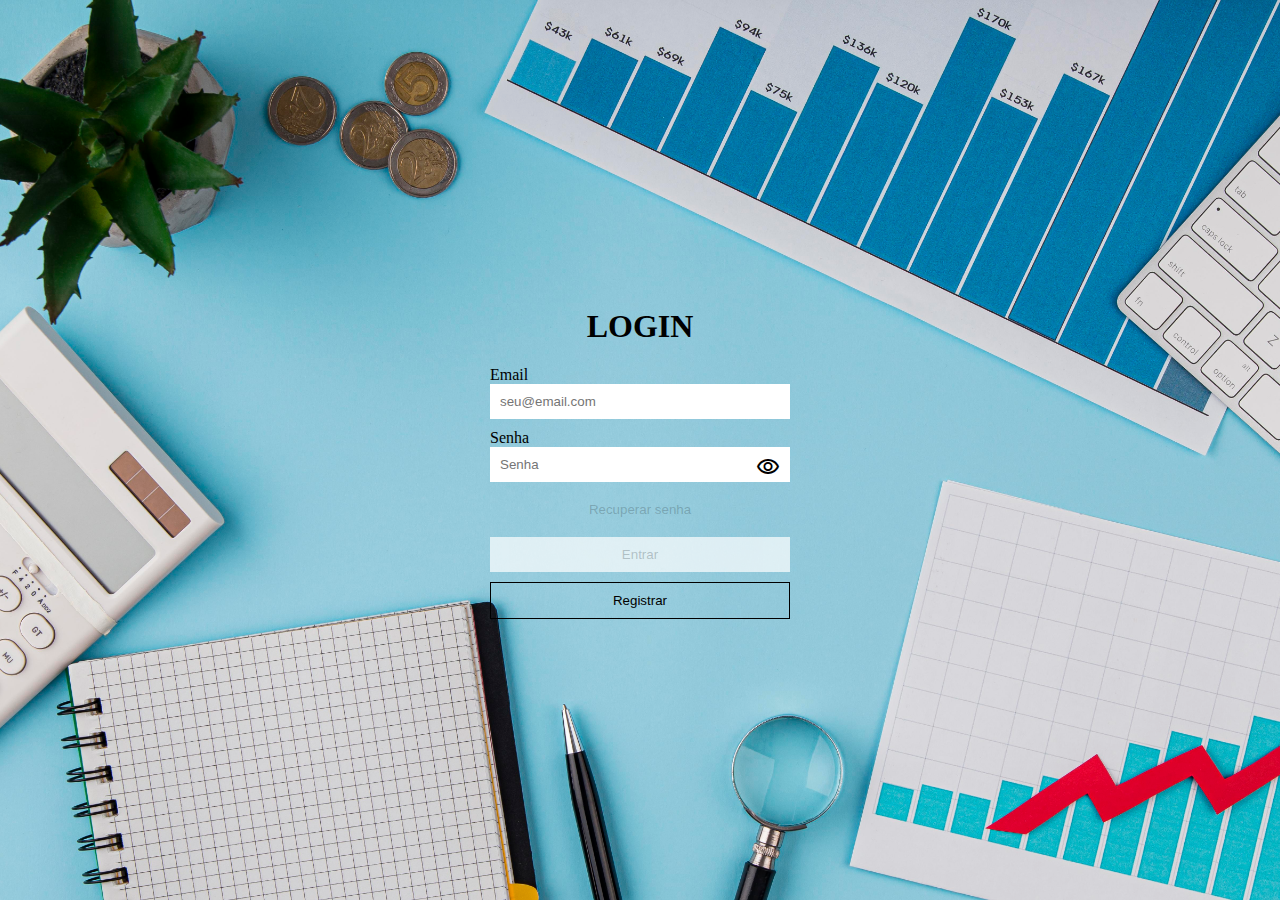
<file: Frontend/index.html>
<!DOCTYPE html>
<html lang="en">
<head>

    <link rel="stylesheet" href="https://fonts.googleapis.com/css2?family=Material+Symbols+Outlined:opsz,wght,FILL,GRAD@20..48,100..700,0..1,-50..200" />

    <title>Document</title>
</head>

<body>
    <form>
        <h1>LOGIN</h1>
        <div class="form-field">
            <div><label>Email</label></div>
            <input type="email" name="email" id="email" placeholder="seu@email.com" onchange="onChangeEmail()"/>
            <div class="error" id="email-required-error">Email é obrigatório</div>
            <div class="error" id="email-invalid-error">Email é inválido</div>
        </div>
        <div class="form-field">
            <div><label>Senha</label></div>
            <input type="password" name="password" id="password" placeholder="Senha" onchange="onChangePassword()"/>
            <div class="error" id="password-required-error">Senha é obrigatório</div>
            <span class="material-symbols-outlined">visibility</span>
        </div>
        <div>
            <button type="button" class="clear" id="recover-password-button" disabled="true">Recuperar senha</button>
        </div>
        <div>
            <button type="button" class="solid" id="login-button" disabled="true" onclick="login()">Entrar</button>
        </div>
        <div>
            <button type="button" class="outline" onclick="register()">Registrar</button>
        </div>
    </form>
    
</body>

<link rel="stylesheet" href="style.css" />
<link rel="stylesheet" href="global.css" />

<script src="script.js"></script>
<script src="validation.js"></script>


</html>
</file>
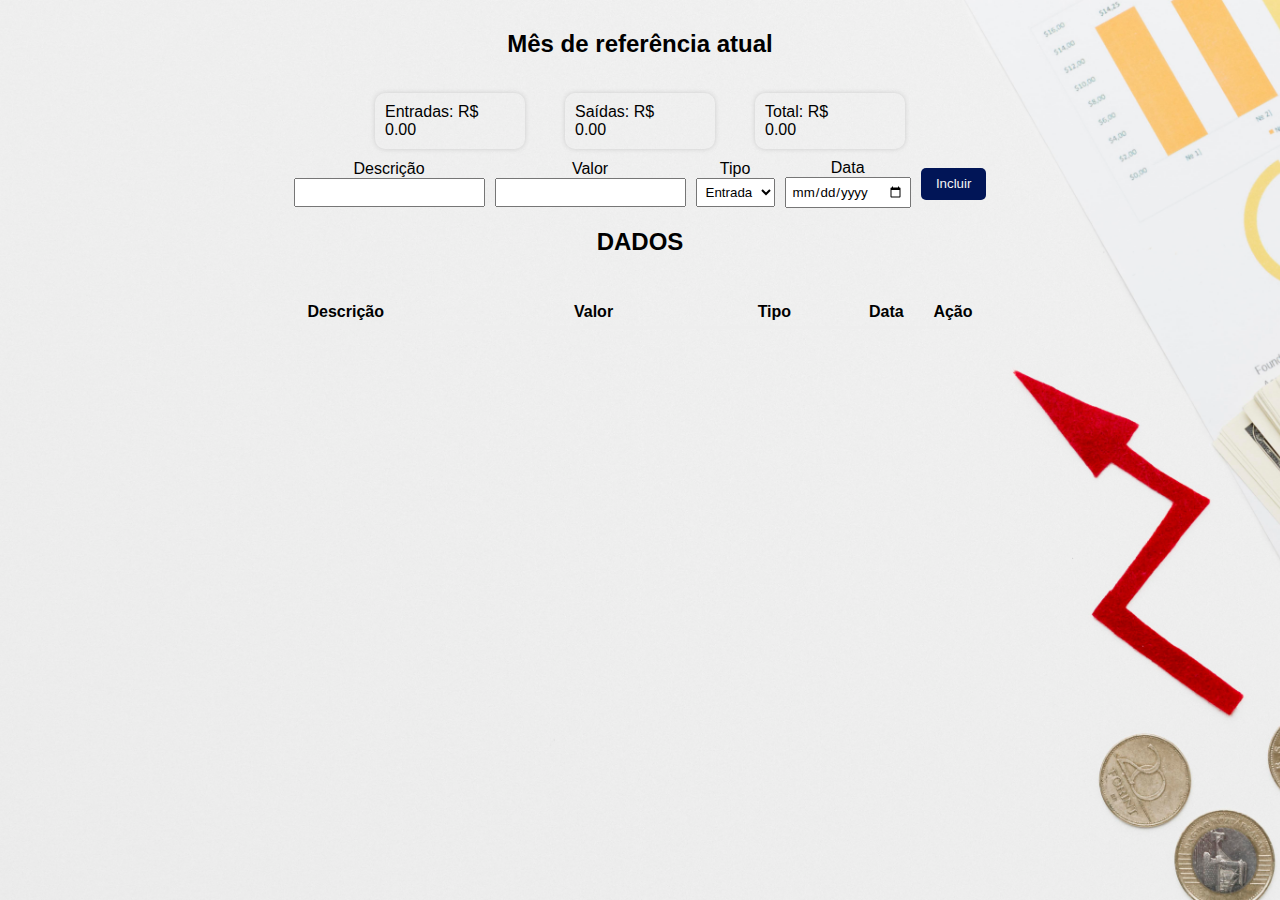
<file: Frontend/pages/home/home.html>
<!DOCTYPE html>
<html lang="en">
<head>
    <meta charset="UTF-8">
    <meta name="viewport" content="width=device-width, initial-scale=1.0">
    <title>FLUXO DE CAIXA</title>

    <link href='https://unpkg.com/boxicons@2.1.2/css/boxicons.min.css' rel='stylesheet'>
    <link rel="stylesheet" href="CSS/home.css">

</head>

<body>
    <form>
        <main>
            <header>
                <h1>Mês de referência atual</h1>
            </header>

            <div class="resume">
                <div>
                    Entradas: R$
                    <span class="incomes">0.00</span>
                </div>
                <div>
                    Saídas: R$
                    <span class="expenses">0.00</span>
                </div>
                <div>
                    Total: R$
                    <span class="total">0.00</span>
                </div>
            </div>
            <div class="newItem">
                <div class="divDesc">
                    <label for="desc">Descrição</label>
                    <input type="text" id="desc" />
                </div>
                <div class="divAmount">
                    <label for="amount">Valor</label>
                    <input type="number" id="amount" />
                </div>
                <div class="divType">
                    <label for="type">Tipo</label>
                    <select id="type">
                        <option>Entrada</option>
                        <option>Saída</option>
                    </select>
                </div>
                <div class="divData">
                    <label for="data">Data</label>
                    <input type="date" id="data" />
                </div>
                <button id="btnNew">Incluir</button>
            </div>
            <header>
                <h2>DADOS</h2>
            </header>
            <div class="divTable">
                <table>
                    <thead>
                        <tr>
                            <th>Descrição</th>
                            <th class="columnAmount">Valor</th>
                            <th class="columnType">Tipo</th>
                            <th class="columnData">Data</th>
                            <th class="columnAction">Ação</th>
                        </tr>
                    </thead>
                    <tbody>
                        
                    </tbody>
                </table>
            </div>
        </main>
    </form>
    <script src="JS/home.js"></script>
</body>
</html>
</file>
<file: Frontend/style.css>
body {
    background-image: url('./imagens/economia.jpg');
    background-size: cover;
    background-position: center;
    background-repeat: no-repeat;
    background-attachment: fixed;
    display: flex;
    justify-content: center;
    align-items: center;
    height: 100vh;
}
h1 {
    text-align: center;
}
form {
    width: 300px;
}
input {
    border: none;
    padding-right: 30px; /* Para dar espaço ao ícone */
}
input[type="password"] {
    padding-right: 30px; /* Ajuste de espaço extra para o ícone */
}
input, button {
    padding: 10px;
    width: -webkit-fill-available;
}
button {
    cursor: pointer;
    margin-bottom: 10px;
}
.form-field {
    margin-bottom: 10px;
    position: relative; /* Para posicionar o ícone em relação a este elemento */
}
.material-symbols-outlined {
    position: absolute;
    right: 10px; /* Ajuste de posicionamento horizontal */
    top: 70%; /* Para alinhar verticalmente */
    transform: translateY(-50%); /* Para alinhar verticalmente */
    cursor: pointer;
}
</file>
<file: Frontend/global.css>
.clear {
    background-color: transparent;
    border: none;
}
.solid {
    background: white;
    border: none;
}
.outline {
    background: transparent;
    color: black;
    border: 1px solid black;
}
.error {
    color: white;
    background: red;
    display: none;
}
button:active {
    opacity: 0.8;
}
button[disabled] {
    opacity: 0.7;
}
</file>
<file: Frontend/pages/home/CSS/home.css>
* {
    margin: 0;
    padding: 0;
    box-sizing: border-box;
    font-family: 'poppins', sans-serif;
    outline: none;
}

body {
    background-image: url('../imagens/home.jpg');
    background-size: cover;
    background-position: center;
    background-repeat: no-repeat;
    background-attachment: fixed;
    height: 100vh;
    display: flex;
    justify-content: center;
}

main {
    max-width: 700px;
    width: 100%;
    display: flex;
    flex-direction: column;
    align-items: center;
}

header {
    margin: 10px;
    padding: 10px;
}

.resume {
    display: flex;
    padding: 10px 0;
    gap: 40px;
    width: 100%;
    justify-content: center;
    flex-wrap: wrap;
}

.resume>div {
    display: flex;
    flex-direction: column;
    box-shadow: 0px 0px 5px #ccc;
    border-radius: 10px;
    padding: 10px;
    width: 150px;
}

.newItem {
    display: flex;
    gap: 10px;
    align-items: center;
    width: 100%;
    justify-content: space-between;
}

.divDesc, .divType, .divAmount, .divData {
    display: flex;
    flex-direction: column;
    text-align: center;
    flex: 1; /* Adiciona flex: 1 para distribuir o espaço disponível igualmente entre os elementos */
}

.newItem>button {
    background-color: rgb(1, 21, 87);
    color: whitesmoke;
    border: none;
    padding: 0 15px;
    border-radius: 5px;
    cursor: pointer;
    height: 32px;
}

input,select {
    padding: 5px;
}

.divTable {
    width: 100%;
    display: flex;
    justify-content: center;
}

table {
    width: 98%;
    padding: 20px 0;
    border-radius: 5px;
}

th {
    text-align: start;
    border-bottom: inset;
    padding: 5px;
}

i {
    font-size: 25px;
}

.bxs-chevron-up-circle {
    color: #00C9A7;
}
 
.bxs-chevron-down-circle {
    color: #D83121;
}

.columnAction {
    width: 40px;
    text-align: center;
}

.columnAction>button {
    background: transparent;
    border: none;
}

.columnAmount {
    width: 20%;
}

.columnType {
    width: 140px;
    text-align: center;
}

.columnData {
    width: 80px;
    text-align: center;
}

header {
    margin: 10px;
    padding: 10px;
    text-align: center; /* Centraliza o texto do título */
}

h1 {
    font-size: 24px; /* Ajuste o tamanho da fonte conforme necessário */
    margin-top: 10px;
    margin-bottom: 5px; /* Adiciona algum espaçamento entre o título e a tabela */
}
</file>
